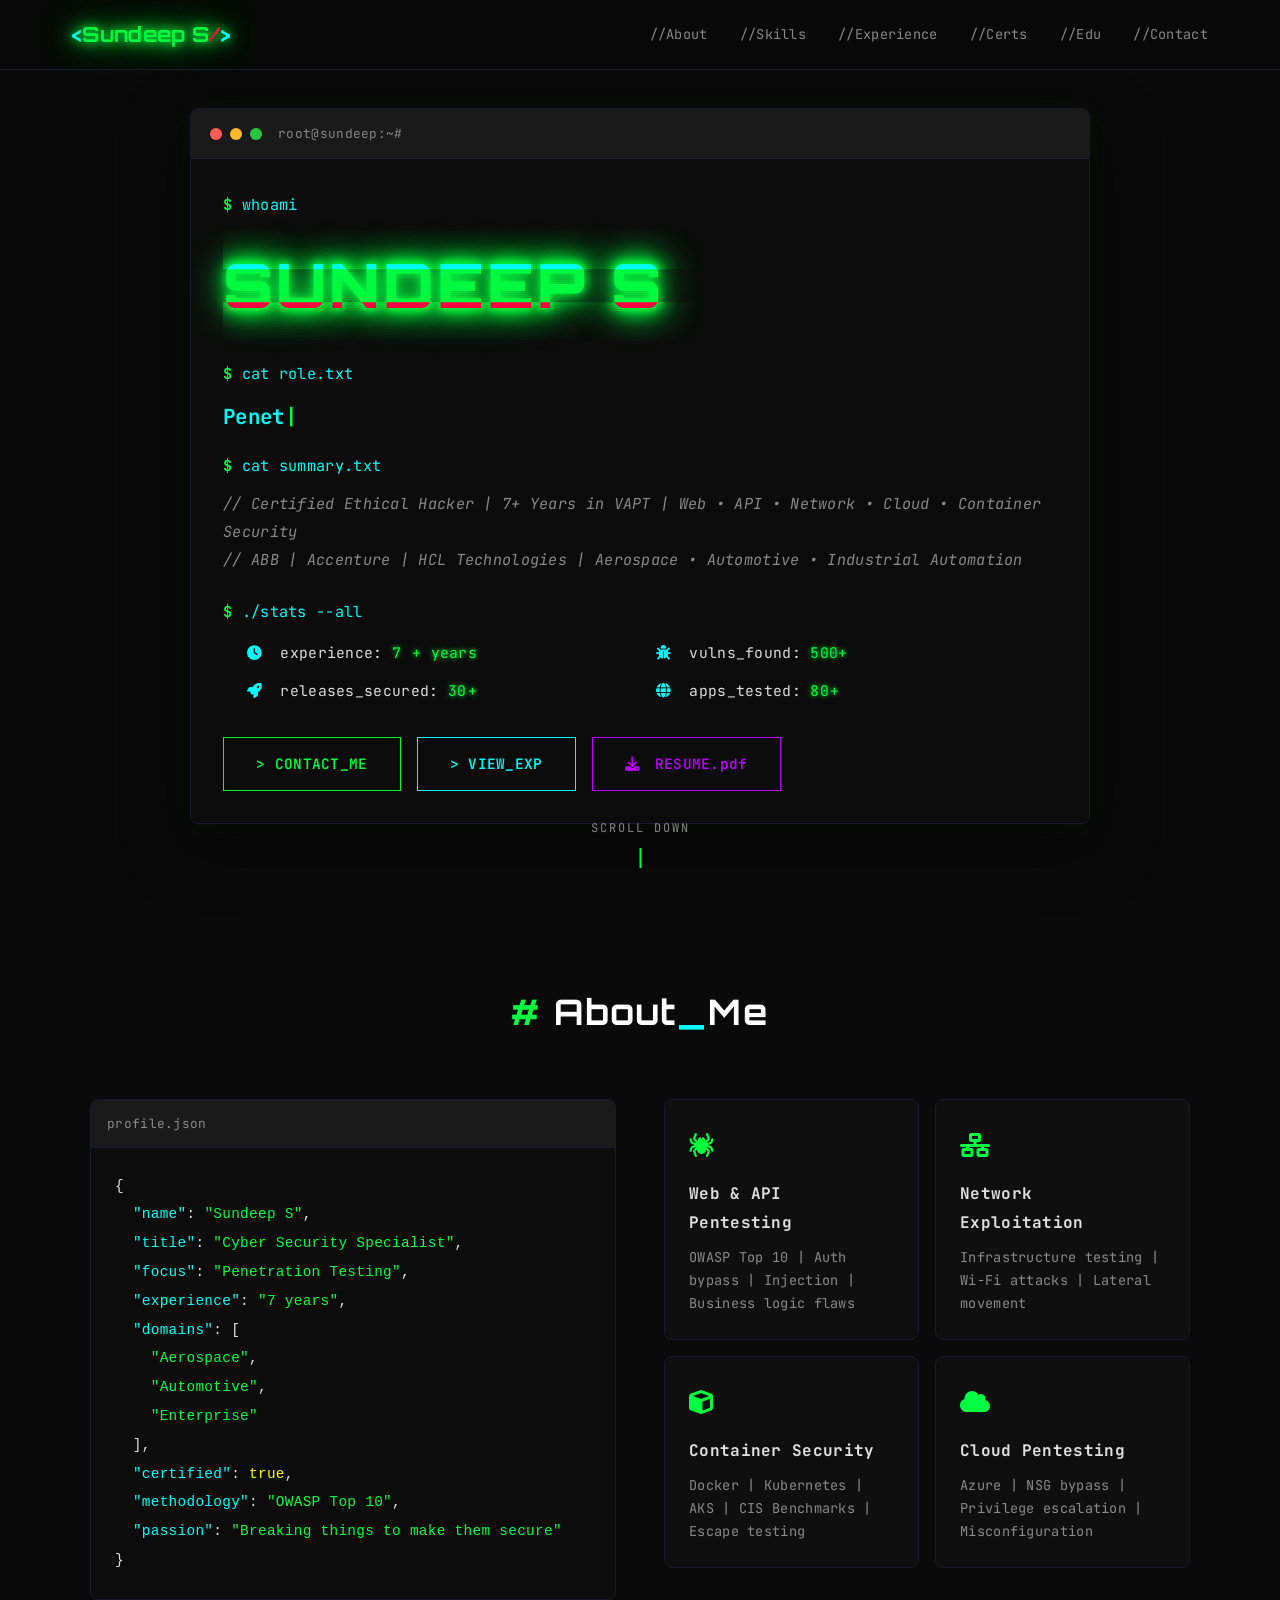
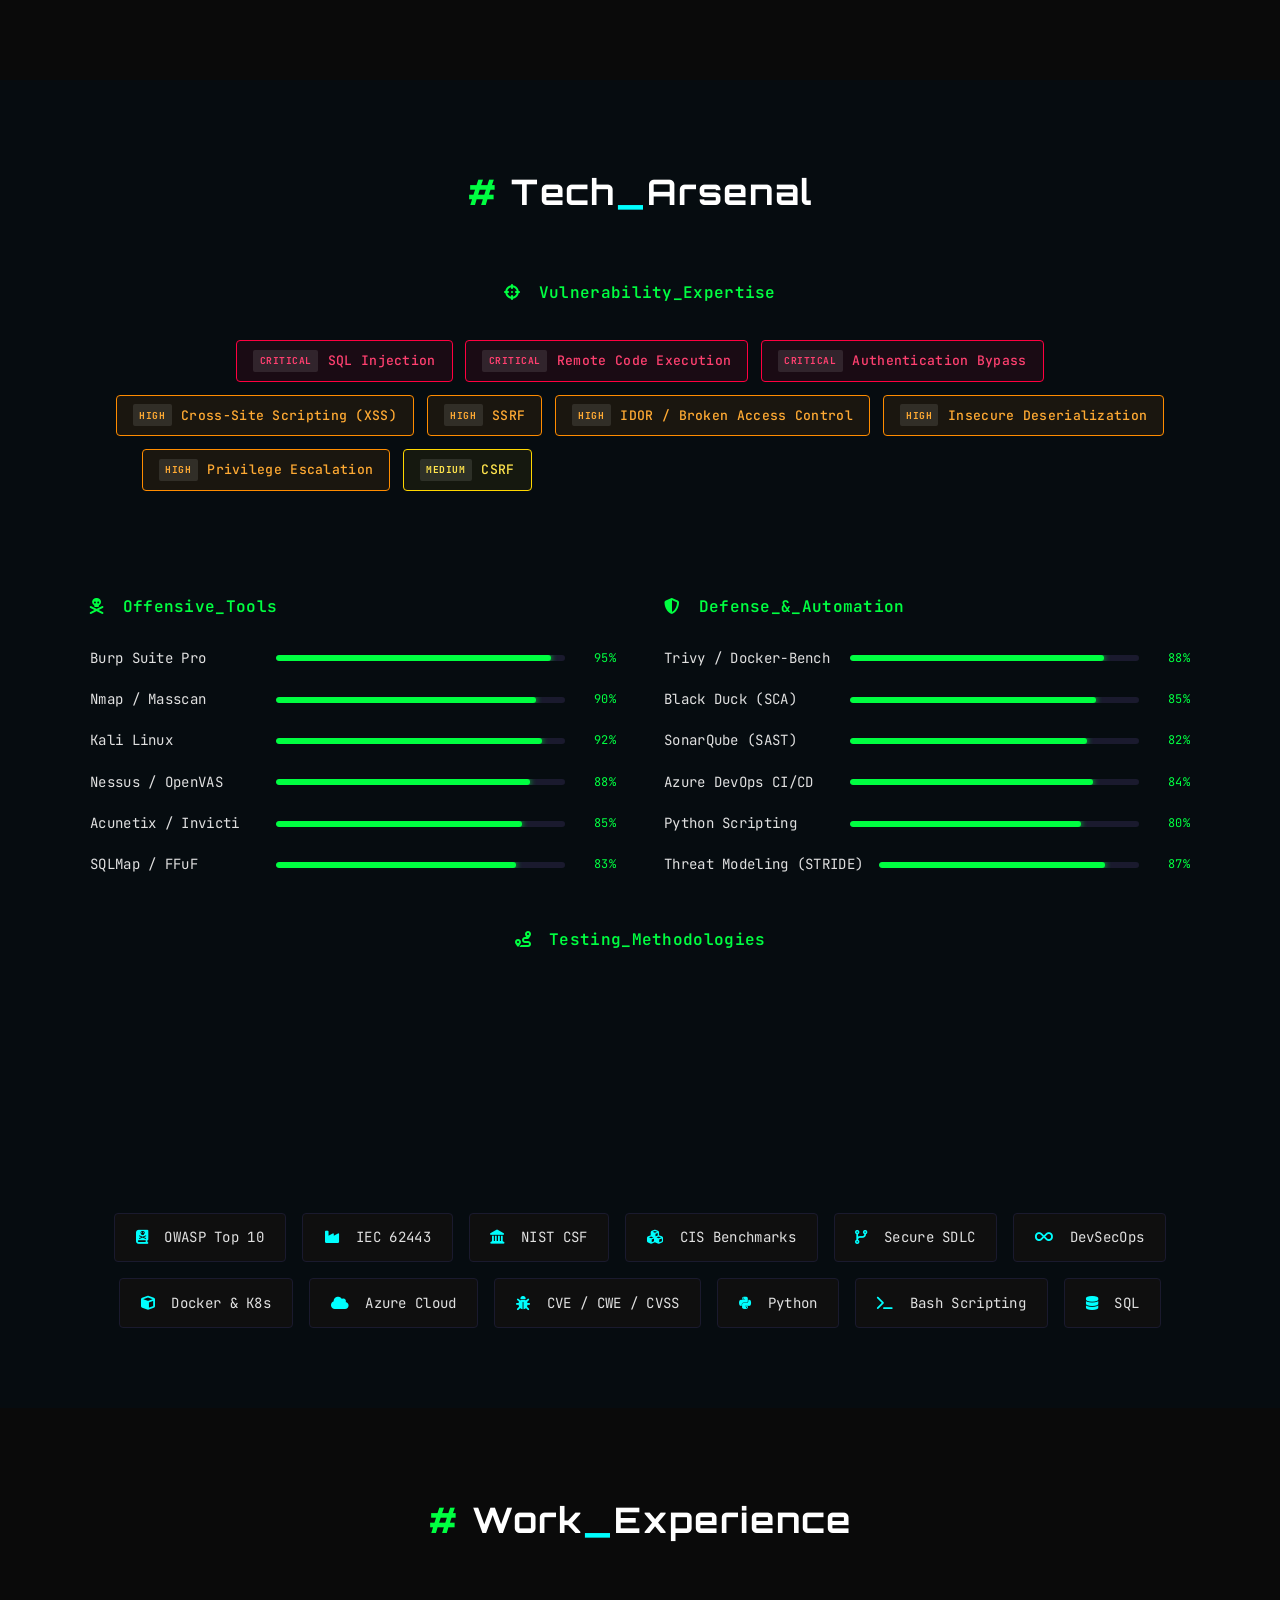
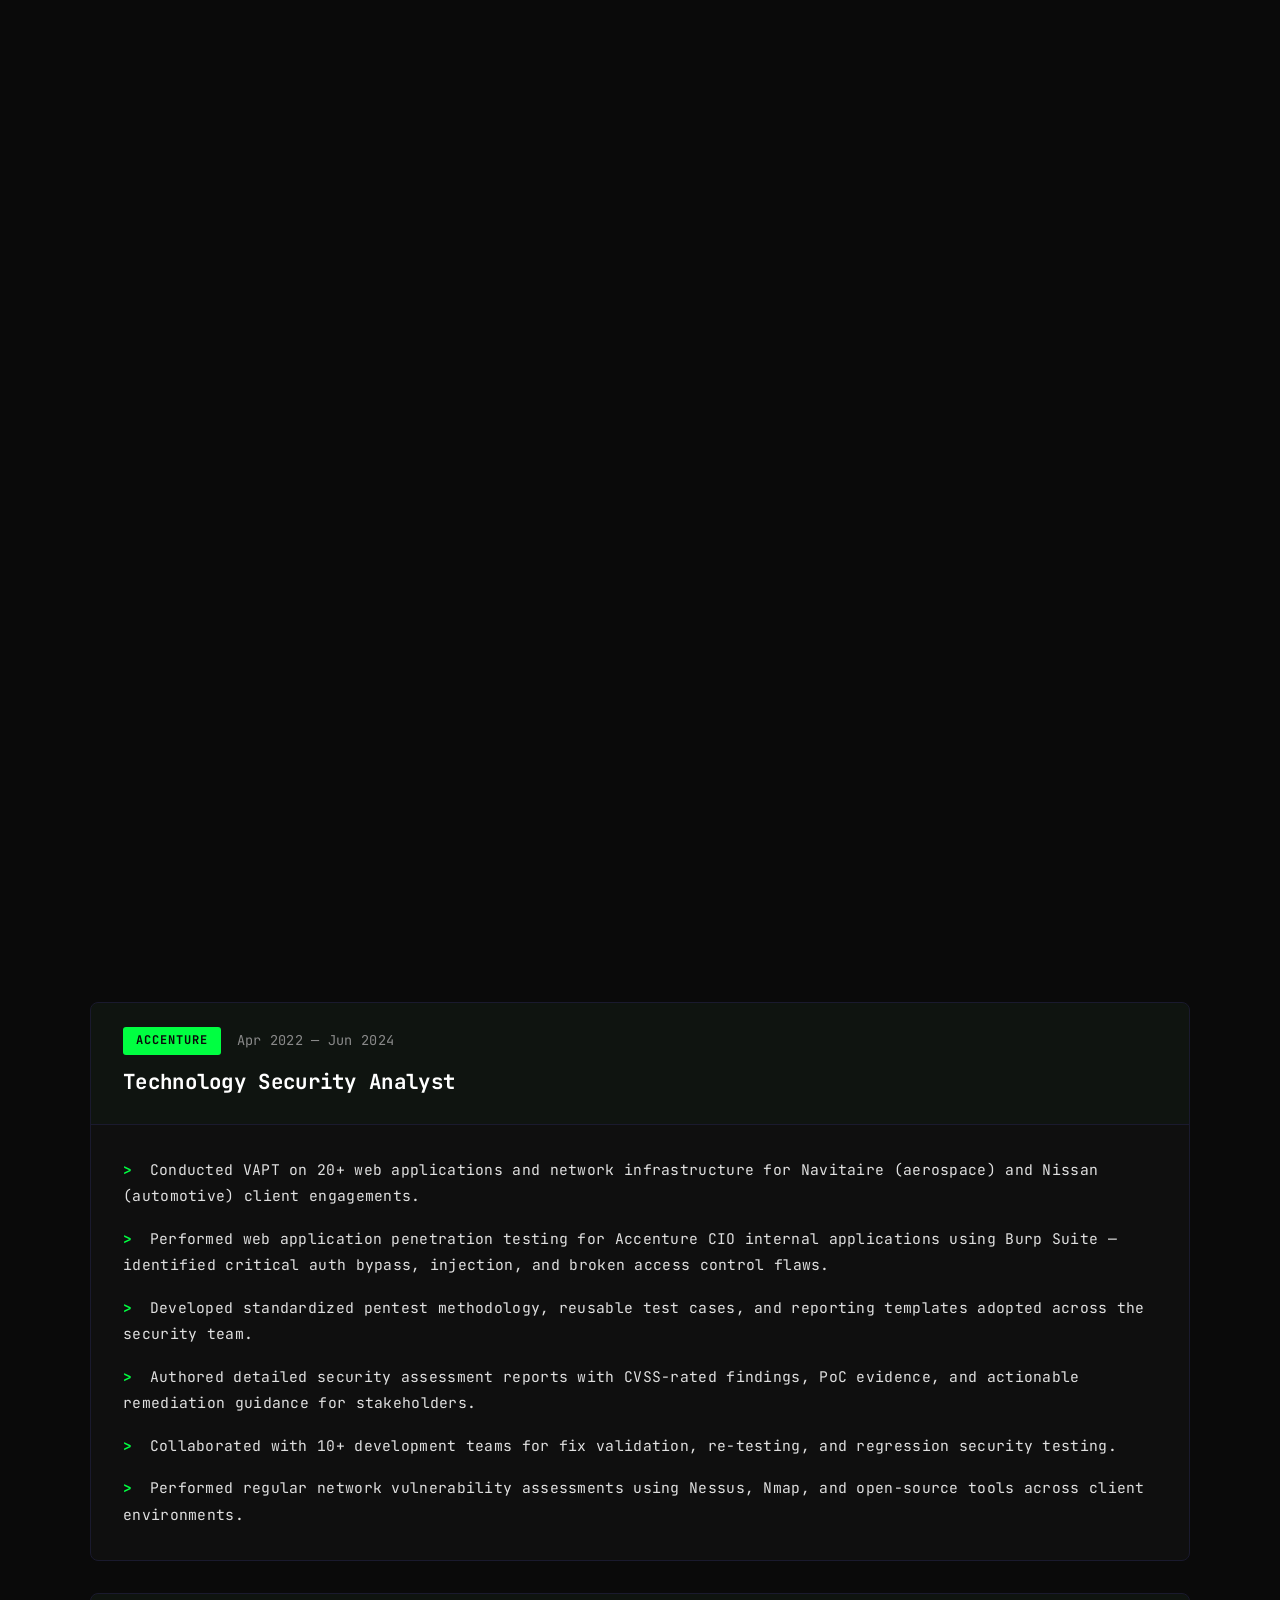
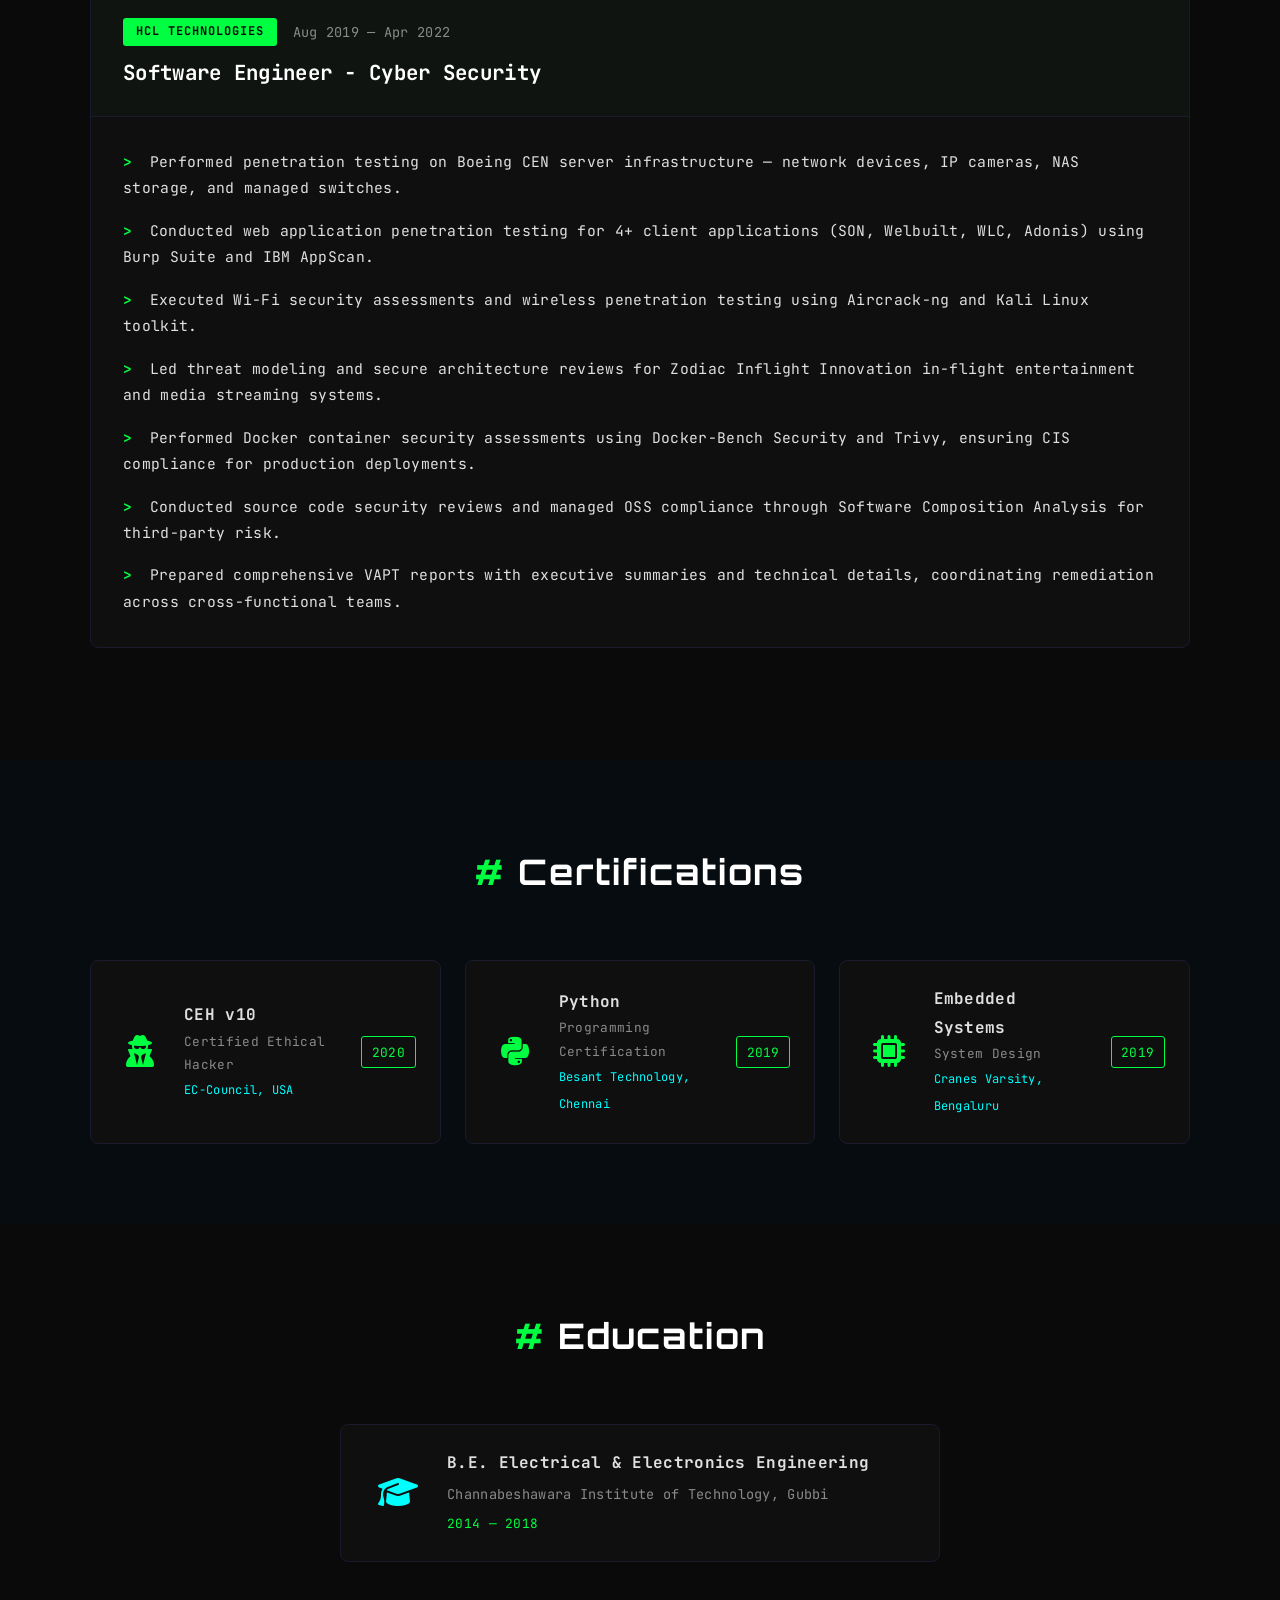
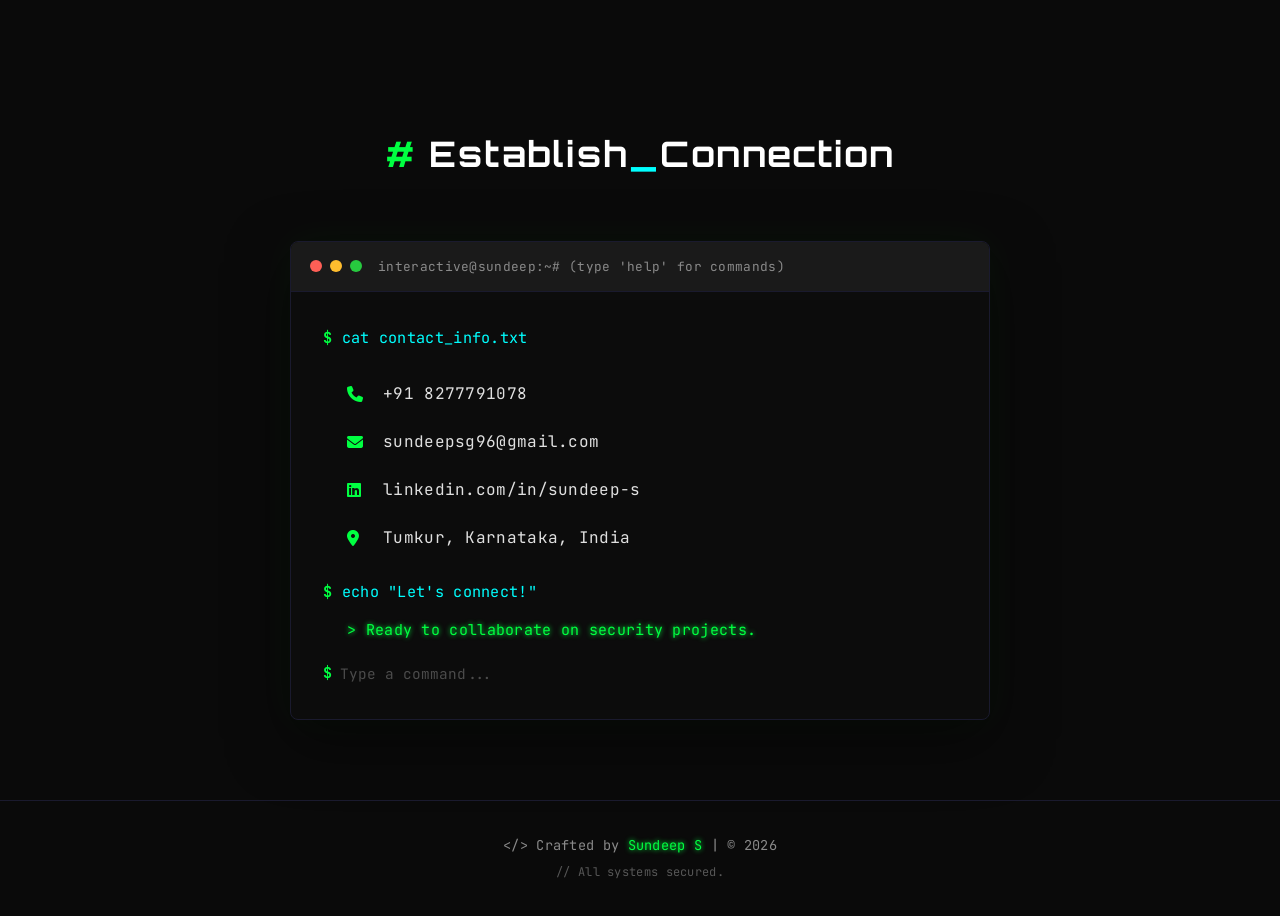
<file: index.html>
<!DOCTYPE html>
<html lang="en">
<head>
    <meta charset="UTF-8">
    <meta name="viewport" content="width=device-width, initial-scale=1.0">
    <title>Sundeep S // Cyber Security Specialist</title>
    <link href="https://fonts.googleapis.com/css2?family=JetBrains+Mono:wght@300;400;500;600;700;800&family=Orbitron:wght@400;500;600;700;800;900&display=swap" rel="stylesheet">
    <link rel="stylesheet" href="https://cdnjs.cloudflare.com/ajax/libs/font-awesome/6.5.0/css/all.min.css">
    <style>
/* ========== HACKER THEME VARIABLES ========== */
:root {
    --bg-dark: #0a0a0a;
    --bg-card: #0f0f0f;
    --bg-alt: #060c10;
    --green: #00ff41;
    --green-dim: #00cc33;
    --green-dark: #003300;
    --cyan: #00ffff;
    --purple: #bf00ff;
    --red: #ff0040;
    --yellow: #ffff00;
    --text: #e0e0e0;
    --text-dim: #8a8a8a;
    --border: #1a1a2e;
    --terminal-bg: #0c0c0c;
    --glow-green: 0 0 10px #00ff41, 0 0 20px #00ff41, 0 0 40px #00ff41;
    --glow-cyan: 0 0 10px #00ffff, 0 0 20px #00ffff;
}

* {
    margin: 0;
    padding: 0;
    box-sizing: border-box;
}

html {
    scroll-behavior: smooth;
}

body {
    font-family: 'JetBrains Mono', monospace;
    background: var(--bg-dark);
    color: var(--text);
    line-height: 1.8;
    overflow-x: hidden;
    cursor: default;
    font-size: 15px;
    letter-spacing: 0.3px;
    -webkit-text-size-adjust: 100%;
    -webkit-tap-highlight-color: transparent;
}

::selection {
    background: var(--green);
    color: var(--bg-dark);
}

a {
    text-decoration: none;
    color: inherit;
}

#matrix {
    position: fixed;
    top: 0;
    left: 0;
    width: 100%;
    height: 100%;
    z-index: 0;
    opacity: 0.06;
    pointer-events: none;
}

.scanline {
    position: fixed;
    top: 0;
    left: 0;
    width: 100%;
    height: 100%;
    pointer-events: none;
    z-index: 9999;
    background: repeating-linear-gradient(
        0deg,
        rgba(0, 0, 0, 0.03) 0px,
        rgba(0, 0, 0, 0.03) 1px,
        transparent 1px,
        transparent 2px
    );
}

.loader {
    position: fixed;
    top: 0;
    left: 0;
    width: 100%;
    height: 100%;
    background: var(--bg-dark);
    z-index: 10000;
    display: flex;
    align-items: center;
    justify-content: center;
    transition: opacity 0.5s, visibility 0.5s;
}

.loader.hidden {
    opacity: 0;
    visibility: hidden;
}

.loader-content {
    text-align: center;
}

.loader-text {
    font-size: 1.2rem;
    color: var(--green);
    margin-bottom: 1.5rem;
    font-weight: 500;
}

.loader-bracket {
    color: var(--cyan);
}

.loader-bar {
    width: 300px;
    height: 4px;
    background: var(--border);
    border-radius: 2px;
    overflow: hidden;
}

.loader-progress {
    height: 100%;
    width: 0%;
    background: var(--green);
    box-shadow: var(--glow-green);
    transition: width 0.1s;
}

.navbar {
    position: fixed;
    top: 0;
    width: 100%;
    z-index: 1000;
    background: rgba(10, 10, 10, 0.95);
    backdrop-filter: blur(10px);
    border-bottom: 1px solid var(--border);
    padding: 1rem 0;
}

.nav-container {
    max-width: 1200px;
    margin: 0 auto;
    padding: 0 2rem;
    display: flex;
    justify-content: space-between;
    align-items: center;
}

.nav-logo {
    font-family: 'Orbitron', sans-serif;
    font-size: 1.3rem;
    font-weight: 700;
    color: var(--green);
    text-shadow: var(--glow-green);
}

.logo-bracket { color: var(--cyan); }
.logo-slash { color: var(--red); }

.nav-links {
    display: flex;
    gap: 2rem;
    list-style: none;
}

.nav-links a {
    font-size: 0.85rem;
    color: var(--text-dim);
    transition: all 0.3s;
    position: relative;
}

.nav-links a:hover {
    color: var(--green);
    text-shadow: 0 0 8px var(--green);
}

.nav-toggle {
    display: none;
    flex-direction: column;
    gap: 5px;
    cursor: pointer;
}

.nav-toggle span {
    width: 25px;
    height: 2px;
    background: var(--green);
    transition: 0.3s;
}

.hero {
    min-height: 100vh;
    display: flex;
    align-items: center;
    justify-content: center;
    padding: 6rem 2rem 4rem;
    position: relative;
    z-index: 1;
}

.hero-content {
    max-width: 900px;
    width: 100%;
}

.terminal-window {
    background: var(--terminal-bg);
    border: 1px solid #1a1a2e;
    border-radius: 8px;
    overflow: hidden;
    box-shadow: 0 20px 60px rgba(0, 0, 0, 0.5), 0 0 30px rgba(0, 255, 65, 0.05);
}

.terminal-header {
    background: #1a1a1a;
    padding: 0.8rem 1.2rem;
    display: flex;
    align-items: center;
    gap: 1rem;
    border-bottom: 1px solid var(--border);
}

.terminal-dots {
    display: flex;
    gap: 8px;
}

.dot {
    width: 12px;
    height: 12px;
    border-radius: 50%;
}

.dot.red { background: #ff5f56; }
.dot.yellow { background: #ffbd2e; }
.dot.green { background: #27c93f; }

.terminal-title {
    color: var(--text-dim);
    font-size: 0.8rem;
}

.terminal-body {
    padding: 2rem;
}

.terminal-line {
    margin-bottom: 0.7rem;
    font-size: 0.95rem;
    line-height: 1.8;
}

.prompt {
    color: var(--green);
    font-weight: 700;
}

.cmd {
    color: var(--cyan);
}

.glitch {
    font-family: 'Orbitron', sans-serif;
    font-size: 3.8rem;
    font-weight: 900;
    color: var(--green);
    text-shadow: var(--glow-green);
    position: relative;
    margin: 0.8rem 0 1.2rem;
    animation: glitch-skew 4s infinite linear alternate-reverse;
    letter-spacing: 3px;
}

.glitch::before,
.glitch::after {
    content: attr(data-text);
    position: absolute;
    top: 0;
    left: 0;
    width: 100%;
    height: 100%;
}

.glitch::before {
    color: var(--cyan);
    animation: glitch-1 2s infinite linear alternate-reverse;
    clip-path: polygon(0 0, 100% 0, 100% 35%, 0 35%);
}

.glitch::after {
    color: var(--red);
    animation: glitch-2 3s infinite linear alternate-reverse;
    clip-path: polygon(0 65%, 100% 65%, 100% 100%, 0 100%);
}

@keyframes glitch-1 {
    0%, 100% { transform: translate(0); }
    20% { transform: translate(-3px, 3px); }
    40% { transform: translate(3px, -3px); }
    60% { transform: translate(-2px, 1px); }
    80% { transform: translate(2px, -2px); }
}

@keyframes glitch-2 {
    0%, 100% { transform: translate(0); }
    20% { transform: translate(3px, -3px); }
    40% { transform: translate(-3px, 3px); }
    60% { transform: translate(2px, -1px); }
    80% { transform: translate(-2px, 2px); }
}

@keyframes glitch-skew {
    0%, 100% { transform: skew(0deg); }
    20% { transform: skew(-0.5deg); }
    40% { transform: skew(0.5deg); }
    60% { transform: skew(-0.3deg); }
    80% { transform: skew(0.3deg); }
}

.typing-text {
    font-size: 1.3rem;
    color: var(--cyan);
    min-height: 2rem;
    margin-bottom: 1rem;
}

.hero-desc { margin-bottom: 1.5rem; }

.code-comment {
    color: var(--text-dim);
    font-style: italic;
    font-size: 0.95rem;
    line-height: 1.8;
}

.neon-green {
    color: var(--green);
    text-shadow: 0 0 5px var(--green);
}

.stats-output {
    display: grid;
    grid-template-columns: 1fr 1fr;
    gap: 0.5rem;
    margin: 0.8rem 0 1.5rem;
    padding-left: 1.5rem;
}

.stat-item {
    font-size: 0.92rem;
    color: var(--text);
    line-height: 2;
}

.stat-item i {
    color: var(--cyan);
    margin-right: 0.5rem;
    width: 16px;
}

.hero-buttons {
    display: flex;
    gap: 1rem;
    margin-top: 2rem;
}

.btn-hack {
    padding: 0.8rem 2rem;
    border: 1px solid var(--green);
    color: var(--green);
    font-family: 'JetBrains Mono', monospace;
    font-size: 0.9rem;
    font-weight: 600;
    position: relative;
    overflow: hidden;
    transition: all 0.3s;
    background: transparent;
}

.btn-hack:hover {
    background: var(--green);
    color: var(--bg-dark);
    box-shadow: var(--glow-green);
    transform: translateY(-2px);
}

.btn-outline {
    border-color: var(--cyan);
    color: var(--cyan);
}

.btn-outline:hover {
    background: var(--cyan);
    color: var(--bg-dark);
    box-shadow: var(--glow-cyan);
}

.scroll-indicator {
    position: absolute;
    bottom: 2rem;
    left: 50%;
    transform: translateX(-50%);
    text-align: center;
    color: var(--text-dim);
    font-size: 0.75rem;
    letter-spacing: 2px;
    animation: bounce 2s infinite;
}

.scroll-arrow {
    width: 2px;
    height: 20px;
    background: var(--green);
    margin: 0.5rem auto 0;
    animation: scroll-pulse 2s infinite;
}

@keyframes bounce {
    0%, 100% { transform: translateX(-50%) translateY(0); }
    50% { transform: translateX(-50%) translateY(-8px); }
}

@keyframes scroll-pulse {
    0%, 100% { opacity: 1; height: 20px; }
    50% { opacity: 0.3; height: 10px; }
}

.section {
    padding: 5rem 2rem;
    position: relative;
    z-index: 1;
}

.section-alt {
    background: var(--bg-alt);
}

.container {
    max-width: 1100px;
    margin: 0 auto;
}

.section-title {
    font-family: 'Orbitron', sans-serif;
    font-size: 2.2rem;
    color: #ffffff;
    margin-bottom: 3.5rem;
    text-align: center;
    letter-spacing: 2px;
}

.hash { color: var(--green); }

.underscore {
    color: var(--cyan);
    animation: blink 1s step-end infinite;
}

@keyframes blink {
    50% { opacity: 0; }
}

.about-grid {
    display: grid;
    grid-template-columns: 1fr 1fr;
    gap: 3rem;
    align-items: start;
}

.code-block {
    background: var(--terminal-bg);
    border: 1px solid var(--border);
    border-radius: 8px;
    overflow: hidden;
}

.code-header {
    background: #1a1a1a;
    padding: 0.6rem 1rem;
    border-bottom: 1px solid var(--border);
}

.code-file {
    color: var(--text-dim);
    font-size: 0.8rem;
}

.code-content {
    padding: 1.5rem;
    font-size: 0.9rem;
    line-height: 2;
    overflow-x: auto;
}

.code-content .key { color: var(--cyan); }
.code-content .value { color: var(--green); }
.code-content .bool { color: var(--yellow); }

.about-cards {
    display: grid;
    grid-template-columns: 1fr 1fr;
    gap: 1rem;
}

.hack-card {
    background: var(--bg-card);
    border: 1px solid var(--border);
    padding: 1.5rem;
    border-radius: 8px;
    transition: all 0.3s;
    position: relative;
    overflow: hidden;
}

.hack-card::before {
    content: '';
    position: absolute;
    top: 0;
    left: -100%;
    width: 100%;
    height: 2px;
    background: linear-gradient(90deg, transparent, var(--green), transparent);
    transition: left 0.5s;
}

.hack-card:hover::before { left: 100%; }

.hack-card:hover {
    border-color: var(--green);
    box-shadow: 0 0 20px rgba(0, 255, 65, 0.1);
    transform: translateY(-3px);
}

.hack-card-icon {
    font-size: 1.5rem;
    color: var(--green);
    margin-bottom: 0.8rem;
}

.hack-card h4 {
    font-size: 1rem;
    color: var(--text);
    margin-bottom: 0.5rem;
}

.hack-card p {
    font-size: 0.85rem;
    color: var(--text-dim);
    line-height: 1.7;
}

.skills-terminal {
    display: grid;
    grid-template-columns: 1fr 1fr;
    gap: 3rem;
    margin-bottom: 3rem;
}

.skill-header {
    font-size: 1rem;
    color: var(--green);
    margin-bottom: 1.5rem;
    font-weight: 600;
}

.skill-header i { margin-right: 0.5rem; }

.skill-bars {
    display: flex;
    flex-direction: column;
    gap: 1rem;
}

.skill-item {
    display: flex;
    align-items: center;
    gap: 1rem;
}

.skill-name {
    font-size: 0.88rem;
    color: var(--text);
    min-width: 170px;
}

.skill-bar {
    flex: 1;
    height: 6px;
    background: var(--border);
    border-radius: 3px;
    overflow: hidden;
}

.skill-fill {
    height: 100%;
    width: 0%;
    background: var(--green);
    border-radius: 3px;
    box-shadow: 0 0 6px var(--green);
    transition: width 1.5s ease;
}

.frameworks-grid {
    display: flex;
    flex-wrap: wrap;
    gap: 1rem;
    justify-content: center;
}

.framework-chip {
    padding: 0.7rem 1.3rem;
    border: 1px solid var(--border);
    border-radius: 4px;
    font-size: 0.88rem;
    color: var(--text);
    background: var(--bg-card);
    transition: all 0.3s;
}

.framework-chip:hover {
    border-color: var(--cyan);
    color: var(--cyan);
    box-shadow: 0 0 12px rgba(0, 255, 255, 0.15);
}

.framework-chip i {
    margin-right: 0.5rem;
    color: var(--cyan);
}

.exp-card {
    background: var(--bg-card);
    border: 1px solid var(--border);
    border-radius: 8px;
    margin-bottom: 2rem;
    overflow: hidden;
    transition: border-color 0.3s;
}

.exp-card:hover { border-color: var(--green); }

.exp-header {
    padding: 1.5rem 2rem;
    border-bottom: 1px solid var(--border);
    background: rgba(0, 255, 65, 0.02);
}

.exp-meta {
    display: flex;
    align-items: center;
    gap: 1rem;
    margin-bottom: 0.5rem;
}

.exp-company-tag {
    background: var(--green);
    color: var(--bg-dark);
    padding: 0.2rem 0.8rem;
    font-size: 0.75rem;
    font-weight: 700;
    border-radius: 3px;
    letter-spacing: 1px;
}

.exp-date {
    color: var(--text-dim);
    font-size: 0.85rem;
}

.exp-role {
    font-size: 1.3rem;
    color: #ffffff;
    font-weight: 700;
}

.exp-status {
    margin-top: 0.5rem;
    font-size: 0.8rem;
    color: var(--green);
    display: flex;
    align-items: center;
    gap: 0.5rem;
}

.status-dot {
    width: 8px;
    height: 8px;
    border-radius: 50%;
    background: var(--green);
    animation: pulse-dot 2s infinite;
}

@keyframes pulse-dot {
    0%, 100% { box-shadow: 0 0 0 0 rgba(0, 255, 65, 0.5); }
    50% { box-shadow: 0 0 0 6px rgba(0, 255, 65, 0); }
}

.exp-body {
    padding: 1.5rem 2rem;
}

.exp-list {
    list-style: none;
}

.exp-list li {
    padding: 0.5rem 0;
    font-size: 0.92rem;
    color: var(--text);
    line-height: 1.8;
}

.exp-list .bullet {
    color: var(--green);
    margin-right: 0.5rem;
    font-weight: 700;
}

.cert-grid {
    display: grid;
    grid-template-columns: repeat(auto-fit, minmax(300px, 1fr));
    gap: 1.5rem;
}

.cert-badge {
    display: flex;
    align-items: center;
    gap: 1.2rem;
    background: var(--bg-card);
    border: 1px solid var(--border);
    padding: 1.5rem;
    border-radius: 8px;
    transition: all 0.3s;
}

.cert-badge:hover {
    border-color: var(--green);
    box-shadow: 0 0 20px rgba(0, 255, 65, 0.08);
}

.badge-icon {
    font-size: 2rem;
    color: var(--green);
    min-width: 50px;
    text-align: center;
}

.badge-info h4 { font-size: 1rem; color: var(--text); }
.badge-info p { font-size: 0.8rem; color: var(--text-dim); }
.badge-issuer { font-size: 0.75rem; color: var(--cyan); }

.badge-year {
    margin-left: auto;
    font-size: 0.8rem;
    color: var(--green);
    border: 1px solid var(--green);
    padding: 0.2rem 0.6rem;
    border-radius: 3px;
}

.contact-terminal {
    max-width: 700px;
    margin: 0 auto;
}

.contact-window {
    box-shadow: 0 20px 60px rgba(0, 0, 0, 0.5), 0 0 40px rgba(0, 255, 65, 0.05);
}

.contact-info-grid {
    display: grid;
    gap: 1rem;
    padding: 1rem 0 1.5rem 1.5rem;
}

.contact-item {
    display: flex;
    align-items: center;
    gap: 1rem;
    font-size: 1rem;
    line-height: 2;
}

.contact-item i {
    color: var(--green);
    width: 20px;
}

.terminal-output {
    padding-left: 1.5rem;
    margin-bottom: 1rem;
}

.cursor-blink {
    color: var(--green);
    animation: blink 1s step-end infinite;
}

.footer {
    border-top: 1px solid var(--border);
    padding: 2rem;
    text-align: center;
    position: relative;
    z-index: 1;
}

.footer-text { font-size: 0.85rem; color: var(--text-dim); }
.footer-sub { font-size: 0.75rem; color: var(--text-dim); margin-top: 0.3rem; opacity: 0.6; }

/* ========== VULNERABILITY MATRIX ========== */
.vuln-matrix { margin-bottom: 3rem; }

.vuln-grid {
    display: flex;
    flex-wrap: wrap;
    gap: 0.8rem;
    justify-content: center;
}

.vuln-chip {
    padding: 0.5rem 1rem;
    border-radius: 4px;
    font-size: 0.82rem;
    font-weight: 500;
    border: 1px solid;
    display: flex;
    align-items: center;
    gap: 0.6rem;
    transition: all 0.3s;
}

.vuln-chip:hover { transform: translateY(-2px); }

.vuln-chip.critical {
    border-color: #ff0040;
    color: #ff4070;
    background: rgba(255, 0, 64, 0.08);
}
.vuln-chip.critical:hover { box-shadow: 0 0 15px rgba(255, 0, 64, 0.2); }

.vuln-chip.high {
    border-color: #ff8c00;
    color: #ffaa33;
    background: rgba(255, 140, 0, 0.08);
}
.vuln-chip.high:hover { box-shadow: 0 0 15px rgba(255, 140, 0, 0.2); }

.vuln-chip.medium {
    border-color: #ffd700;
    color: #ffe44d;
    background: rgba(255, 215, 0, 0.06);
}
.vuln-chip.medium:hover { box-shadow: 0 0 15px rgba(255, 215, 0, 0.15); }

.vuln-severity {
    font-size: 0.6rem;
    font-weight: 700;
    padding: 0.15rem 0.4rem;
    border-radius: 2px;
    letter-spacing: 0.5px;
    background: rgba(255,255,255,0.1);
}

/* ========== METHODOLOGY CARDS ========== */
.method-grid {
    display: grid;
    grid-template-columns: repeat(auto-fit, minmax(160px, 1fr));
    gap: 1rem;
    margin-bottom: 3rem;
}

.method-card {
    background: var(--bg-card);
    border: 1px solid var(--border);
    border-radius: 8px;
    padding: 1.2rem;
    text-align: center;
    transition: all 0.3s;
}

.method-card:hover {
    border-color: var(--cyan);
    transform: translateY(-3px);
    box-shadow: 0 0 20px rgba(0, 255, 255, 0.1);
}

.method-icon {
    font-size: 1.5rem;
    color: var(--cyan);
    display: block;
    margin-bottom: 0.7rem;
}

.method-card h4 {
    font-size: 0.85rem;
    color: var(--text);
    margin-bottom: 0.3rem;
}

.method-card p {
    font-size: 0.72rem;
    color: var(--text-dim);
}

/* ========== SKILL PERCENTAGE ========== */
.skill-pct {
    font-size: 0.75rem;
    color: var(--green);
    min-width: 35px;
    text-align: right;
    opacity: 0;
    transition: opacity 1.5s ease 0.5s;
}

.skill-pct.visible { opacity: 1; }

/* ========== DOWNLOAD BUTTON ========== */
.btn-download {
    border-color: var(--purple);
    color: var(--purple);
}
.btn-download:hover {
    background: var(--purple);
    color: #fff;
    box-shadow: 0 0 15px rgba(191, 0, 255, 0.4);
}
.btn-download i { margin-right: 0.4rem; }

/* ========== INTERACTIVE TERMINAL ========== */
.terminal-input-line {
    display: flex;
    align-items: center;
    gap: 0.5rem;
    margin-top: 1rem;
}

.terminal-input {
    background: transparent;
    border: none;
    outline: none;
    color: var(--green);
    font-family: 'JetBrains Mono', monospace;
    font-size: 0.9rem;
    flex: 1;
    caret-color: var(--green);
}

.terminal-input::placeholder {
    color: var(--text-dim);
    opacity: 0.5;
}

.terminal-response {
    color: var(--text);
    font-size: 0.88rem;
    margin: 0.3rem 0;
    padding-left: 1.5rem;
}

/* ========== BACK TO TOP ========== */
.back-to-top {
    position: fixed;
    bottom: 2rem;
    right: 2rem;
    width: 45px;
    height: 45px;
    background: var(--bg-card);
    border: 1px solid var(--green);
    border-radius: 50%;
    color: var(--green);
    font-size: 1rem;
    cursor: pointer;
    z-index: 999;
    opacity: 0;
    visibility: hidden;
    transition: all 0.3s;
    display: flex;
    align-items: center;
    justify-content: center;
}

.back-to-top.visible {
    opacity: 1;
    visibility: visible;
}

.back-to-top:hover {
    background: var(--green);
    color: var(--bg-dark);
    box-shadow: var(--glow-green);
    transform: translateY(-3px);
}

/* ========== EDUCATION ========== */
.edu-grid {
    max-width: 600px;
    margin: 0 auto;
}

.edu-card {
    display: flex;
    align-items: center;
    gap: 1.5rem;
    background: var(--bg-card);
    border: 1px solid var(--border);
    padding: 1.5rem 2rem;
    border-radius: 8px;
    transition: all 0.3s;
}

.edu-card:hover {
    border-color: var(--cyan);
    box-shadow: 0 0 20px rgba(0, 255, 255, 0.08);
}

.edu-icon {
    font-size: 2rem;
    color: var(--cyan);
    min-width: 50px;
    text-align: center;
}

.edu-info h4 {
    font-size: 1rem;
    color: var(--text);
    margin-bottom: 0.3rem;
}

.edu-info p {
    font-size: 0.85rem;
    color: var(--text-dim);
}

.edu-year {
    font-size: 0.8rem;
    color: var(--green);
    margin-top: 0.3rem;
    display: inline-block;
}

/* ========== COUNTER ANIMATION ========== */
.counter {
    display: inline-block;
    min-width: 20px;
}

.hack-card, .exp-card, .cert-badge, .method-card, .vuln-chip {
    opacity: 0;
    transform: translateY(20px);
    transition: opacity 0.6s ease, transform 0.6s ease, border-color 0.3s, box-shadow 0.3s;
}

.hack-card.visible, .exp-card.visible, .cert-badge.visible, .method-card.visible, .vuln-chip.visible {
    opacity: 1;
    transform: translateY(0);
}

@media (max-width: 768px) {
    .nav-links {
        display: none;
        position: absolute;
        top: 100%;
        left: 0;
        width: 100%;
        background: rgba(10, 10, 10, 0.98);
        flex-direction: column;
        padding: 1.5rem 2rem;
        gap: 1.2rem;
        border-bottom: 1px solid var(--border);
    }
    .nav-links.active { display: flex; }
    .nav-links a { font-size: 1rem; padding: 0.5rem 0; display: block; }
    .nav-toggle { display: flex; }
    .glitch { font-size: 2.2rem; letter-spacing: 1px; word-break: break-word; }
    .typing-text { font-size: 1rem; }
    .about-grid { grid-template-columns: 1fr; gap: 2rem; }
    .about-cards { grid-template-columns: 1fr 1fr; }
    .skills-terminal { grid-template-columns: 1fr; gap: 2rem; }
    .stats-output { grid-template-columns: 1fr 1fr; gap: 0.5rem; }
    .hero-buttons { flex-direction: column; gap: 0.8rem; }
    .btn-hack { text-align: center; padding: 0.9rem 2rem; font-size: 0.95rem; width: 100%; min-height: 48px; display: flex; align-items: center; justify-content: center; }
    .skill-item { flex-direction: row; align-items: center; gap: 0.8rem; }
    .skill-name { min-width: 130px; font-size: 0.82rem; }
    .skill-bar { flex: 1; min-width: 0; }
    .skill-pct { display: none; }
    .exp-header, .exp-body { padding: 1.2rem; }
    .exp-role { font-size: 1.1rem; }
    .exp-list li { font-size: 0.88rem; line-height: 1.7; }
    .section-title { font-size: 1.6rem; margin-bottom: 2.5rem; }
    .cert-grid { grid-template-columns: 1fr; }
    .cert-badge { flex-wrap: wrap; }
    .badge-year { margin-left: 0; margin-top: 0.5rem; }
    .frameworks-grid { gap: 0.6rem; }
    .framework-chip { padding: 0.5rem 0.9rem; font-size: 0.8rem; }
    .vuln-grid { gap: 0.5rem; }
    .vuln-chip { font-size: 0.75rem; padding: 0.4rem 0.7rem; }
    .method-grid { grid-template-columns: repeat(3, 1fr); gap: 0.8rem; }
    .method-card { padding: 1rem; }
    .hero { padding: 5rem 1rem 3rem; min-height: auto; }
    .terminal-body { padding: 1.5rem; }
    .terminal-line { font-size: 0.85rem; }
    .terminal-title { font-size: 0.7rem; overflow: hidden; text-overflow: ellipsis; white-space: nowrap; max-width: 200px; }
    .code-content { font-size: 0.78rem; padding: 1rem; line-height: 1.8; }
    .scroll-indicator { display: none; }
    .contact-item { font-size: 0.9rem; }
    .contact-item span { word-break: break-all; }
    .hero-content { max-width: 100%; }
    .edu-card { flex-direction: column; text-align: center; gap: 1rem; padding: 1.2rem; }
    .section { padding: 4rem 1.5rem; }
    .code-comment { font-size: 0.85rem; }
    .terminal-input { font-size: 0.85rem; }
    .contact-info-grid { padding-left: 0.5rem; }
}

@media (max-width: 480px) {
    .glitch { font-size: 1.6rem; letter-spacing: 0; }
    .terminal-body { padding: 1rem; }
    .section { padding: 3rem 0.8rem; }
    .about-cards { grid-template-columns: 1fr; }
    .hack-card { padding: 1.2rem; }
    .hack-card h4 { font-size: 0.95rem; }
    .hack-card p { font-size: 0.82rem; }
    .nav-logo { font-size: 1rem; }
    .nav-container { padding: 0 1rem; }
    .exp-company-tag { font-size: 0.7rem; }
    .exp-date { font-size: 0.78rem; }
    .exp-meta { flex-wrap: wrap; gap: 0.5rem; }
    .exp-list li { font-size: 0.82rem; padding: 0.4rem 0; line-height: 1.7; }
    .exp-header, .exp-body { padding: 1rem; }
    .stat-item { font-size: 0.82rem; }
    .stats-output { grid-template-columns: 1fr; padding-left: 0.8rem; gap: 0.3rem; }
    .loader-bar { width: 220px; }
    .loader-text { font-size: 1rem; }
    .contact-info-grid { padding-left: 0.5rem; }
    .contact-item span { font-size: 0.82rem; }
    .footer-text { font-size: 0.78rem; }
    .vuln-grid { gap: 0.4rem; }
    .vuln-chip { font-size: 0.7rem; padding: 0.35rem 0.5rem; gap: 0.4rem; }
    .vuln-severity { font-size: 0.5rem; padding: 0.1rem 0.3rem; }
    .method-grid { grid-template-columns: repeat(2, 1fr); gap: 0.6rem; }
    .method-card h4 { font-size: 0.78rem; }
    .method-card p { font-size: 0.65rem; }
    .method-icon { font-size: 1.2rem; }
    .back-to-top { width: 40px; height: 40px; bottom: 1rem; right: 1rem; }
    .skill-item { flex-direction: column; align-items: flex-start; gap: 0.3rem; }
    .skill-name { min-width: auto; font-size: 0.82rem; }
    .skill-bar { width: 100%; }
    .framework-chip { padding: 0.4rem 0.7rem; font-size: 0.75rem; }
    .section-title { font-size: 1.4rem; margin-bottom: 2rem; }
    .hero-buttons { gap: 0.6rem; }
    .btn-hack { padding: 0.8rem 1.5rem; font-size: 0.88rem; }
    .code-block { font-size: 0.72rem; }
    .code-comment { font-size: 0.78rem; line-height: 1.6; }
    .typing-text { font-size: 0.9rem; min-height: 1.5rem; }
    .terminal-header { padding: 0.6rem 0.8rem; }
    .terminal-title { font-size: 0.65rem; max-width: 150px; }
    .cert-badge { padding: 1rem; gap: 0.8rem; }
    .badge-icon { font-size: 1.5rem; min-width: 40px; }
    .badge-info h4 { font-size: 0.9rem; }
    .edu-card { padding: 1rem; }
    .edu-info h4 { font-size: 0.9rem; }
    .edu-info p { font-size: 0.78rem; }
}

@media (max-width: 360px) {
    .glitch { font-size: 1.3rem; }
    .terminal-body { padding: 0.8rem; }
    .terminal-line { font-size: 0.78rem; }
    .section { padding: 2.5rem 0.5rem; }
    .section-title { font-size: 1.2rem; }
    .exp-header, .exp-body { padding: 0.8rem; }
    .exp-role { font-size: 0.95rem; }
    .exp-list li { font-size: 0.78rem; }
    .code-block { display: none; }
    .method-grid { grid-template-columns: 1fr 1fr; }
    .vuln-chip { flex-direction: column; gap: 0.2rem; text-align: center; }
    .hero-buttons { gap: 0.5rem; }
    .btn-hack { padding: 0.7rem 1rem; font-size: 0.82rem; }
    .stat-item { font-size: 0.78rem; }
    .framework-chip { padding: 0.35rem 0.6rem; font-size: 0.7rem; }
    .hack-card p { font-size: 0.75rem; }
    .contact-item { font-size: 0.82rem; gap: 0.6rem; }
}
    </style>
</head>
<body>
    <canvas id="matrix"></canvas>
    <div class="scanline"></div>

    <!-- Loading Screen -->
    <div class="loader" id="loader">
        <div class="loader-content">
            <div class="loader-text">
                <span class="loader-bracket">[</span>
                <span id="loaderText">INITIALIZING SYSTEM...</span>
                <span class="loader-bracket">]</span>
            </div>
            <div class="loader-bar">
                <div class="loader-progress" id="loaderProgress"></div>
            </div>
        </div>
    </div>

    <!-- Navigation -->
    <nav class="navbar" id="navbar">
        <div class="nav-container">
            <a href="#" class="nav-logo">
                <span class="logo-bracket">&lt;</span>Sundeep S<span class="logo-slash">/</span><span class="logo-bracket">&gt;</span>
            </a>
            <ul class="nav-links">
                <li><a href="#about">//About</a></li>
                <li><a href="#skills">//Skills</a></li>
                <li><a href="#experience">//Experience</a></li>
                <li><a href="#certs">//Certs</a></li>
                <li><a href="#education">//Edu</a></li>
                <li><a href="#contact">//Contact</a></li>
            </ul>
            <div class="nav-toggle" id="navToggle">
                <span></span><span></span><span></span>
            </div>
        </div>
    </nav>

    <!-- Hero -->
    <section class="hero" id="hero">
        <div class="hero-content">
            <div class="terminal-window">
                <div class="terminal-header">
                    <div class="terminal-dots">
                        <span class="dot red"></span>
                        <span class="dot yellow"></span>
                        <span class="dot green"></span>
                    </div>
                    <span class="terminal-title">root@sundeep:~#</span>
                </div>
                <div class="terminal-body">
                    <p class="terminal-line"><span class="prompt">$</span> <span class="cmd">whoami</span></p>
                    <h1 class="glitch" data-text="SUNDEEP S">SUNDEEP S</h1>
                    <p class="terminal-line"><span class="prompt">$</span> <span class="cmd">cat role.txt</span></p>
                    <h2 class="typing-text" id="typingText"></h2>
                    <p class="terminal-line"><span class="prompt">$</span> <span class="cmd">cat summary.txt</span></p>
                    <p class="hero-desc">
                        <span class="code-comment">// Certified Ethical Hacker | 7+ Years in VAPT | Web • API • Network • Cloud • Container Security</span><br>
                        <span class="code-comment">// ABB | Accenture | HCL Technologies | Aerospace • Automotive • Industrial Automation</span>
                    </p>
                    <div class="hero-stats-terminal">
                        <p class="terminal-line"><span class="prompt">$</span> <span class="cmd">./stats --all</span></p>
                        <div class="stats-output">
                            <span class="stat-item"><i class="fas fa-clock"></i> experience: <span class="neon-green counter" data-target="7">0</span><span class="neon-green">+ years</span></span>
                            <span class="stat-item"><i class="fas fa-bug"></i> vulns_found: <span class="neon-green counter" data-target="500">0</span><span class="neon-green">+</span></span>
                            <span class="stat-item"><i class="fas fa-rocket"></i> releases_secured: <span class="neon-green counter" data-target="30">0</span><span class="neon-green">+</span></span>
                            <span class="stat-item"><i class="fas fa-globe"></i> apps_tested: <span class="neon-green counter" data-target="80">0</span><span class="neon-green">+</span></span>
                        </div>
                    </div>
                    <div class="hero-buttons">
                        <a href="#contact" class="btn-hack"><span class="btn-text">&gt; CONTACT_ME</span></a>
                        <a href="#experience" class="btn-hack btn-outline"><span class="btn-text">&gt; VIEW_EXP</span></a>
                        <a href="Sundeep_Resume.pdf" download class="btn-hack btn-download"><span class="btn-text"><i class="fas fa-download"></i> RESUME.pdf</span></a>
                    </div>
                </div>
            </div>
        </div>
        <div class="scroll-indicator">
            <span>SCROLL DOWN</span>
            <div class="scroll-arrow"></div>
        </div>
    </section>

    <!-- About -->
    <section class="section" id="about">
        <div class="container">
            <h2 class="section-title"><span class="hash">#</span> About<span class="underscore">_</span>Me</h2>
            <div class="about-grid">
                <div class="about-text-block">
                    <div class="code-block">
                        <div class="code-header"><span class="code-file">profile.json</span></div>
                        <pre class="code-content"><code>{
  <span class="key">"name"</span>: <span class="value">"Sundeep S"</span>,
  <span class="key">"title"</span>: <span class="value">"Cyber Security Specialist"</span>,
  <span class="key">"focus"</span>: <span class="value">"Penetration Testing"</span>,
  <span class="key">"experience"</span>: <span class="value">"7 years"</span>,
  <span class="key">"domains"</span>: [
    <span class="value">"Aerospace"</span>,
    <span class="value">"Automotive"</span>,
    <span class="value">"Enterprise"</span>
  ],
  <span class="key">"certified"</span>: <span class="bool">true</span>,
  <span class="key">"methodology"</span>: <span class="value">"OWASP Top 10"</span>,
  <span class="key">"passion"</span>: <span class="value">"Breaking things to make them secure"</span>
}</code></pre>
                    </div>
                </div>
                <div class="about-cards">
                    <div class="hack-card">
                        <div class="hack-card-icon"><i class="fas fa-spider"></i></div>
                        <h4>Web & API Pentesting</h4>
                        <p>OWASP Top 10 | Auth bypass | Injection | Business logic flaws</p>
                    </div>
                    <div class="hack-card">
                        <div class="hack-card-icon"><i class="fas fa-network-wired"></i></div>
                        <h4>Network Exploitation</h4>
                        <p>Infrastructure testing | Wi-Fi attacks | Lateral movement</p>
                    </div>
                    <div class="hack-card">
                        <div class="hack-card-icon"><i class="fas fa-cube"></i></div>
                        <h4>Container Security</h4>
                        <p>Docker | Kubernetes | AKS | CIS Benchmarks | Escape testing</p>
                    </div>
                    <div class="hack-card">
                        <div class="hack-card-icon"><i class="fas fa-cloud"></i></div>
                        <h4>Cloud Pentesting</h4>
                        <p>Azure | NSG bypass | Privilege escalation | Misconfiguration</p>
                    </div>
                </div>
            </div>
        </div>
    </section>

    <!-- Skills -->
    <section class="section section-alt" id="skills">
        <div class="container">
            <h2 class="section-title"><span class="hash">#</span> Tech<span class="underscore">_</span>Arsenal</h2>

            <!-- Vulnerability Expertise Matrix -->
            <div class="vuln-matrix">
                <h3 class="skill-header" style="text-align:center;margin-bottom:2rem;"><i class="fas fa-crosshairs"></i> Vulnerability_Expertise</h3>
                <div class="vuln-grid">
                    <div class="vuln-chip critical"><span class="vuln-severity">CRITICAL</span>SQL Injection</div>
                    <div class="vuln-chip critical"><span class="vuln-severity">CRITICAL</span>Remote Code Execution</div>
                    <div class="vuln-chip critical"><span class="vuln-severity">CRITICAL</span>Authentication Bypass</div>
                    <div class="vuln-chip high"><span class="vuln-severity">HIGH</span>Cross-Site Scripting (XSS)</div>
                    <div class="vuln-chip high"><span class="vuln-severity">HIGH</span>SSRF</div>
                    <div class="vuln-chip high"><span class="vuln-severity">HIGH</span>IDOR / Broken Access Control</div>
                    <div class="vuln-chip high"><span class="vuln-severity">HIGH</span>Insecure Deserialization</div>
                    <div class="vuln-chip high"><span class="vuln-severity">HIGH</span>Privilege Escalation</div>
                    <div class="vuln-chip medium"><span class="vuln-severity">MEDIUM</span>CSRF</div>
                    <div class="vuln-chip medium"><span class="vuln-severity">MEDIUM</span>Security Misconfiguration</div>
                    <div class="vuln-chip medium"><span class="vuln-severity">MEDIUM</span>Information Disclosure</div>
                    <div class="vuln-chip medium"><span class="vuln-severity">MEDIUM</span>Cryptographic Failures</div>
                </div>
            </div>

            <div class="skills-terminal">
                <div class="skill-group">
                    <h3 class="skill-header"><i class="fas fa-skull-crossbones"></i> Offensive_Tools</h3>
                    <div class="skill-bars">
                        <div class="skill-item"><span class="skill-name">Burp Suite Pro</span><div class="skill-bar"><div class="skill-fill" data-width="95"></div></div><span class="skill-pct">95%</span></div>
                        <div class="skill-item"><span class="skill-name">Nmap / Masscan</span><div class="skill-bar"><div class="skill-fill" data-width="90"></div></div><span class="skill-pct">90%</span></div>
                        <div class="skill-item"><span class="skill-name">Kali Linux</span><div class="skill-bar"><div class="skill-fill" data-width="92"></div></div><span class="skill-pct">92%</span></div>
                        <div class="skill-item"><span class="skill-name">Nessus / OpenVAS</span><div class="skill-bar"><div class="skill-fill" data-width="88"></div></div><span class="skill-pct">88%</span></div>
                        <div class="skill-item"><span class="skill-name">Acunetix / Invicti</span><div class="skill-bar"><div class="skill-fill" data-width="85"></div></div><span class="skill-pct">85%</span></div>
                        <div class="skill-item"><span class="skill-name">SQLMap / FFuF</span><div class="skill-bar"><div class="skill-fill" data-width="83"></div></div><span class="skill-pct">83%</span></div>
                    </div>
                </div>
                <div class="skill-group">
                    <h3 class="skill-header"><i class="fas fa-shield-halved"></i> Defense_&_Automation</h3>
                    <div class="skill-bars">
                        <div class="skill-item"><span class="skill-name">Trivy / Docker-Bench</span><div class="skill-bar"><div class="skill-fill" data-width="88"></div></div><span class="skill-pct">88%</span></div>
                        <div class="skill-item"><span class="skill-name">Black Duck (SCA)</span><div class="skill-bar"><div class="skill-fill" data-width="85"></div></div><span class="skill-pct">85%</span></div>
                        <div class="skill-item"><span class="skill-name">SonarQube (SAST)</span><div class="skill-bar"><div class="skill-fill" data-width="82"></div></div><span class="skill-pct">82%</span></div>
                        <div class="skill-item"><span class="skill-name">Azure DevOps CI/CD</span><div class="skill-bar"><div class="skill-fill" data-width="84"></div></div><span class="skill-pct">84%</span></div>
                        <div class="skill-item"><span class="skill-name">Python Scripting</span><div class="skill-bar"><div class="skill-fill" data-width="80"></div></div><span class="skill-pct">80%</span></div>
                        <div class="skill-item"><span class="skill-name">Threat Modeling (STRIDE)</span><div class="skill-bar"><div class="skill-fill" data-width="87"></div></div><span class="skill-pct">87%</span></div>
                    </div>
                </div>
            </div>

            <!-- Testing Methodologies -->
            <div class="methodology-section">
                <h3 class="skill-header" style="text-align:center;margin:3rem 0 1.5rem;"><i class="fas fa-route"></i> Testing_Methodologies</h3>
                <div class="method-grid">
                    <div class="method-card">
                        <span class="method-icon"><i class="fas fa-eye-slash"></i></span>
                        <h4>Black Box</h4>
                        <p>Zero-knowledge external testing</p>
                    </div>
                    <div class="method-card">
                        <span class="method-icon"><i class="fas fa-eye-low-vision"></i></span>
                        <h4>Grey Box</h4>
                        <p>Partial-knowledge authenticated testing</p>
                    </div>
                    <div class="method-card">
                        <span class="method-icon"><i class="fas fa-eye"></i></span>
                        <h4>White Box</h4>
                        <p>Full-access source code review</p>
                    </div>
                    <div class="method-card">
                        <span class="method-icon"><i class="fas fa-diagram-project"></i></span>
                        <h4>PTES</h4>
                        <p>Penetration Testing Execution Standard</p>
                    </div>
                    <div class="method-card">
                        <span class="method-icon"><i class="fas fa-list-check"></i></span>
                        <h4>OWASP WSTG</h4>
                        <p>Web Security Testing Guide</p>
                    </div>
                    <div class="method-card">
                        <span class="method-icon"><i class="fas fa-scale-balanced"></i></span>
                        <h4>CVSS Scoring</h4>
                        <p>Risk-based vulnerability prioritization</p>
                    </div>
                </div>
            </div>

            <div class="frameworks-grid">
                <div class="framework-chip"><i class="fas fa-book-skull"></i> OWASP Top 10</div>
                <div class="framework-chip"><i class="fas fa-industry"></i> IEC 62443</div>
                <div class="framework-chip"><i class="fas fa-landmark"></i> NIST CSF</div>
                <div class="framework-chip"><i class="fas fa-cubes"></i> CIS Benchmarks</div>
                <div class="framework-chip"><i class="fas fa-code-branch"></i> Secure SDLC</div>
                <div class="framework-chip"><i class="fas fa-infinity"></i> DevSecOps</div>
                <div class="framework-chip"><i class="fas fa-cube"></i> Docker & K8s</div>
                <div class="framework-chip"><i class="fas fa-cloud"></i> Azure Cloud</div>
                <div class="framework-chip"><i class="fas fa-bug"></i> CVE / CWE / CVSS</div>
                <div class="framework-chip"><i class="fab fa-python"></i> Python</div>
                <div class="framework-chip"><i class="fas fa-terminal"></i> Bash Scripting</div>
                <div class="framework-chip"><i class="fas fa-database"></i> SQL</div>
            </div>
        </div>
    </section>

    <!-- Experience -->
    <section class="section" id="experience">
        <div class="container">
            <h2 class="section-title"><span class="hash">#</span> Work<span class="underscore">_</span>Experience</h2>

            <div class="exp-card">
                <div class="exp-header">
                    <div class="exp-meta">
                        <span class="exp-company-tag">ABB</span>
                        <span class="exp-date">Jun 2024 &mdash; Present</span>
                    </div>
                    <h3 class="exp-role">Cyber Security Specialist</h3>
                    <div class="exp-status"><span class="status-dot active"></span> Currently Active</div>
                </div>
                <div class="exp-body">
                    <ul class="exp-list">
                        <li><span class="bullet">&gt;</span> Spearheaded penetration testing across 80+ web applications, REST APIs, and cloud-hosted services, uncovering Critical/High vulnerabilities including SQLi, RCE, Auth Bypass, and SSRF.</li>
                        <li><span class="bullet">&gt;</span> Performed network penetration testing and infrastructure assessments on Azure cloud environments, AKS clusters, and containerized deployments, reducing attack surface by 40%.</li>
                        <li><span class="bullet">&gt;</span> Led end-to-end application security program (SAST, DAST, SCA, manual pentesting) for ABB Process Automation R&D product lines.</li>
                        <li><span class="bullet">&gt;</span> Drove threat modeling using STRIDE methodology at the design phase, preventing 15+ high-severity vulnerabilities from reaching production.</li>
                        <li><span class="bullet">&gt;</span> Hardened Docker & Kubernetes environments using CIS Benchmarks, Trivy, and Microsoft Defender — achieving 95% compliance score.</li>
                        <li><span class="bullet">&gt;</span> Identified 200+ vulnerable OSS components via Black Duck and Dependency-Track, coordinating risk-based remediation with engineering teams.</li>
                        <li><span class="bullet">&gt;</span> Drove remediation of 500+ vulnerabilities with DevOps, QA, and development teams, ensuring SLA adherence and timely closure.</li>
                        <li><span class="bullet">&gt;</span> Automated security gates in CI/CD pipelines via Azure DevOps — reducing manual DAST effort by 60% with automated ticket creation.</li>
                        <li><span class="bullet">&gt;</span> Reviewed NSG rules, restricted public network access, and implemented rate limiting and WAF policies to harden product perimeter.</li>
                        <li><span class="bullet">&gt;</span> Supported IEC 62443 and NIST CSF compliance through security testing, evidence collection, and gap analysis documentation.</li>
                        <li><span class="bullet">&gt;</span> Delivered security sign-off for 30+ product releases through comprehensive black-box and grey-box penetration testing.</li>
                    </ul>
                </div>
            </div>

            <div class="exp-card">
                <div class="exp-header">
                    <div class="exp-meta">
                        <span class="exp-company-tag">ACCENTURE</span>
                        <span class="exp-date">Apr 2022 &mdash; Jun 2024</span>
                    </div>
                    <h3 class="exp-role">Technology Security Analyst</h3>
                </div>
                <div class="exp-body">
                    <ul class="exp-list">
                        <li><span class="bullet">&gt;</span> Conducted VAPT on 20+ web applications and network infrastructure for Navitaire (aerospace) and Nissan (automotive) client engagements.</li>
                        <li><span class="bullet">&gt;</span> Performed web application penetration testing for Accenture CIO internal applications using Burp Suite — identified critical auth bypass, injection, and broken access control flaws.</li>
                        <li><span class="bullet">&gt;</span> Developed standardized pentest methodology, reusable test cases, and reporting templates adopted across the security team.</li>
                        <li><span class="bullet">&gt;</span> Authored detailed security assessment reports with CVSS-rated findings, PoC evidence, and actionable remediation guidance for stakeholders.</li>
                        <li><span class="bullet">&gt;</span> Collaborated with 10+ development teams for fix validation, re-testing, and regression security testing.</li>
                        <li><span class="bullet">&gt;</span> Performed regular network vulnerability assessments using Nessus, Nmap, and open-source tools across client environments.</li>
                    </ul>
                </div>
            </div>

            <div class="exp-card">
                <div class="exp-header">
                    <div class="exp-meta">
                        <span class="exp-company-tag">HCL TECHNOLOGIES</span>
                        <span class="exp-date">Aug 2019 &mdash; Apr 2022</span>
                    </div>
                    <h3 class="exp-role">Software Engineer - Cyber Security</h3>
                </div>
                <div class="exp-body">
                    <ul class="exp-list">
                        <li><span class="bullet">&gt;</span> Performed penetration testing on Boeing CEN server infrastructure — network devices, IP cameras, NAS storage, and managed switches.</li>
                        <li><span class="bullet">&gt;</span> Conducted web application penetration testing for 4+ client applications (SON, Welbuilt, WLC, Adonis) using Burp Suite and IBM AppScan.</li>
                        <li><span class="bullet">&gt;</span> Executed Wi-Fi security assessments and wireless penetration testing using Aircrack-ng and Kali Linux toolkit.</li>
                        <li><span class="bullet">&gt;</span> Led threat modeling and secure architecture reviews for Zodiac Inflight Innovation in-flight entertainment and media streaming systems.</li>
                        <li><span class="bullet">&gt;</span> Performed Docker container security assessments using Docker-Bench Security and Trivy, ensuring CIS compliance for production deployments.</li>
                        <li><span class="bullet">&gt;</span> Conducted source code security reviews and managed OSS compliance through Software Composition Analysis for third-party risk.</li>
                        <li><span class="bullet">&gt;</span> Prepared comprehensive VAPT reports with executive summaries and technical details, coordinating remediation across cross-functional teams.</li>
                    </ul>
                </div>
            </div>
        </div>
    </section>

    <!-- Certifications -->
    <section class="section section-alt" id="certs">
        <div class="container">
            <h2 class="section-title"><span class="hash">#</span> Certifications</h2>
            <div class="cert-grid">
                <div class="cert-badge">
                    <div class="badge-icon"><i class="fas fa-user-secret"></i></div>
                    <div class="badge-info">
                        <h4>CEH v10</h4>
                        <p>Certified Ethical Hacker</p>
                        <span class="badge-issuer">EC-Council, USA</span>
                    </div>
                    <div class="badge-year">2020</div>
                </div>
                <div class="cert-badge">
                    <div class="badge-icon"><i class="fab fa-python"></i></div>
                    <div class="badge-info">
                        <h4>Python</h4>
                        <p>Programming Certification</p>
                        <span class="badge-issuer">Besant Technology, Chennai</span>
                    </div>
                    <div class="badge-year">2019</div>
                </div>
                <div class="cert-badge">
                    <div class="badge-icon"><i class="fas fa-microchip"></i></div>
                    <div class="badge-info">
                        <h4>Embedded Systems</h4>
                        <p>System Design</p>
                        <span class="badge-issuer">Cranes Varsity, Bengaluru</span>
                    </div>
                    <div class="badge-year">2019</div>
                </div>
            </div>
        </div>
    </section>

    <!-- Education -->
    <section class="section" id="education">
        <div class="container">
            <h2 class="section-title"><span class="hash">#</span> Education</h2>
            <div class="edu-grid">
                <div class="edu-card">
                    <div class="edu-icon"><i class="fas fa-graduation-cap"></i></div>
                    <div class="edu-info">
                        <h4>B.E. Electrical & Electronics Engineering</h4>
                        <p>Channabeshawara Institute of Technology, Gubbi</p>
                        <span class="edu-year">2014 — 2018</span>
                    </div>
                </div>
            </div>
        </div>
    </section>

    <!-- Contact -->
    <section class="section" id="contact">
        <div class="container">
            <h2 class="section-title"><span class="hash">#</span> Establish<span class="underscore">_</span>Connection</h2>
            <div class="contact-terminal">
                <div class="terminal-window contact-window">
                    <div class="terminal-header">
                        <div class="terminal-dots">
                            <span class="dot red"></span>
                            <span class="dot yellow"></span>
                            <span class="dot green"></span>
                        </div>
                        <span class="terminal-title">interactive@sundeep:~# (type 'help' for commands)</span>
                    </div>
                    <div class="terminal-body" id="interactiveTerminal">
                        <div id="terminalOutput">
                            <p class="terminal-line"><span class="prompt">$</span> <span class="cmd">cat contact_info.txt</span></p>
                            <div class="contact-info-grid">
                                <div class="contact-item"><i class="fas fa-phone"></i><span>+91 8277791078</span></div>
                                <div class="contact-item"><i class="fas fa-envelope"></i><span>sundeepsg96@gmail.com</span></div>
                                <div class="contact-item"><i class="fab fa-linkedin"></i><span>linkedin.com/in/sundeep-s</span></div>
                                <div class="contact-item"><i class="fas fa-map-marker-alt"></i><span>Tumkur, Karnataka, India</span></div>
                            </div>
                            <p class="terminal-line"><span class="prompt">$</span> <span class="cmd">echo "Let's connect!"</span></p>
                            <p class="terminal-output neon-green">> Ready to collaborate on security projects.</p>
                        </div>
                        <div class="terminal-input-line">
                            <span class="prompt">$</span>
                            <input type="text" id="terminalInput" class="terminal-input" placeholder="Type a command..." autocomplete="off" spellcheck="false">
                        </div>
                    </div>
                </div>
            </div>
        </div>
    </section>

    <!-- Back to Top -->
    <button class="back-to-top" id="backToTop" title="Back to top">
        <i class="fas fa-chevron-up"></i>
    </button>

    <!-- Footer -->
    <footer class="footer">
        <div class="footer-content">
            <p class="footer-text">&lt;/&gt; Crafted by <span class="neon-green">Sundeep S</span> | &copy; 2026</p>
            <p class="footer-sub">// All systems secured.</p>
        </div>
    </footer>

    <script>
// ========== MATRIX RAIN ==========
const canvas = document.getElementById('matrix');
const ctx = canvas.getContext('2d');

function resizeCanvas() {
    canvas.width = window.innerWidth;
    canvas.height = window.innerHeight;
}
resizeCanvas();
window.addEventListener('resize', resizeCanvas);

const chars = 'ABCDEFGHIJKLMNOPQRSTUVWXYZ0123456789@#$%^&*()_+-=[]{}|;:,.<>?/~`アイウエオカキクケコサシスセソタチツテトナニヌネノハヒフヘホマミムメモヤユヨラリルレロワヲン';
const fontSize = 14;
let columns = Math.floor(canvas.width / fontSize);
let drops = Array(columns).fill(1);

function drawMatrix() {
    ctx.fillStyle = 'rgba(10, 10, 10, 0.05)';
    ctx.fillRect(0, 0, canvas.width, canvas.height);
    ctx.fillStyle = '#00ff41';
    ctx.font = fontSize + 'px JetBrains Mono';
    for (let i = 0; i < drops.length; i++) {
        const text = chars[Math.floor(Math.random() * chars.length)];
        ctx.fillText(text, i * fontSize, drops[i] * fontSize);
        if (drops[i] * fontSize > canvas.height && Math.random() > 0.975) drops[i] = 0;
        drops[i]++;
    }
}
setInterval(drawMatrix, 50);
window.addEventListener('resize', function() {
    columns = Math.floor(canvas.width / fontSize);
    drops = Array(columns).fill(1);
});

// ========== LOADER ==========
const loader = document.getElementById('loader');
const loaderProgress = document.getElementById('loaderProgress');
const loaderText = document.getElementById('loaderText');
const loadingMessages = ['INITIALIZING SYSTEM...','LOADING MODULES...','SCANNING NETWORK...','BYPASSING FIREWALL...','DECRYPTING DATA...','ACCESS GRANTED.'];
let progress = 0, msgIndex = 0;
const loadInterval = setInterval(function() {
    progress += Math.random() * 15 + 5;
    if (progress > 100) progress = 100;
    loaderProgress.style.width = progress + '%';
    if (progress > (msgIndex + 1) * (100 / loadingMessages.length)) {
        msgIndex = Math.min(msgIndex + 1, loadingMessages.length - 1);
        loaderText.textContent = loadingMessages[msgIndex];
    }
    if (progress >= 100) {
        clearInterval(loadInterval);
        setTimeout(function() { loader.classList.add('hidden'); }, 500);
    }
}, 200);

// ========== TYPING ==========
const roles = ['Penetration Tester','Security Researcher','Vulnerability Hunter','Cyber Security Specialist','Ethical Hacker'];
let roleIndex = 0, charIndex = 0, isDeleting = false;
const typingElement = document.getElementById('typingText');

function typeRole() {
    const currentRole = roles[roleIndex];
    if (isDeleting) { charIndex--; } else { charIndex++; }
    typingElement.innerHTML = currentRole.substring(0, charIndex) + '<span class="cursor-blink">|</span>';
    let speed = isDeleting ? 50 : 100;
    if (!isDeleting && charIndex === currentRole.length) { speed = 2000; isDeleting = true; }
    else if (isDeleting && charIndex === 0) { isDeleting = false; roleIndex = (roleIndex + 1) % roles.length; speed = 500; }
    setTimeout(typeRole, speed);
}
setTimeout(typeRole, 2500);

// ========== MOBILE NAV ==========
document.getElementById('navToggle').addEventListener('click', function() {
    document.querySelector('.nav-links').classList.toggle('active');
});
document.querySelectorAll('.nav-links a').forEach(function(link) {
    link.addEventListener('click', function() { document.querySelector('.nav-links').classList.remove('active'); });
});

// ========== SCROLL ANIMATIONS ==========
const observer = new IntersectionObserver(function(entries) {
    entries.forEach(function(entry, index) {
        if (entry.isIntersecting) {
            setTimeout(function() { entry.target.classList.add('visible'); }, index * 100);
        }
    });
}, { threshold: 0.1, rootMargin: '0px 0px -50px 0px' });
document.querySelectorAll('.hack-card, .exp-card, .cert-badge, .method-card, .vuln-chip').forEach(function(el) { observer.observe(el); });

// ========== SKILL BARS ==========
const skillObserver = new IntersectionObserver(function(entries) {
    entries.forEach(function(entry) {
        if (entry.isIntersecting) {
            entry.target.querySelectorAll('.skill-fill').forEach(function(fill) {
                setTimeout(function() { fill.style.width = fill.getAttribute('data-width') + '%'; }, 300);
            });
            entry.target.querySelectorAll('.skill-pct').forEach(function(pct) {
                setTimeout(function() { pct.classList.add('visible'); }, 800);
            });
        }
    });
}, { threshold: 0.3 });
document.querySelectorAll('.skill-group').forEach(function(group) { skillObserver.observe(group); });

// ========== NAV SCROLL ==========
window.addEventListener('scroll', function() {
    var navbar = document.getElementById('navbar');
    navbar.style.borderBottomColor = window.scrollY > 100 ? '#00ff4120' : '#1a1a2e';
});

// ========== ACTIVE SECTION ==========
var sections = document.querySelectorAll('section[id]');
window.addEventListener('scroll', function() {
    var scrollY = window.scrollY + 150;
    sections.forEach(function(section) {
        var top = section.offsetTop, height = section.offsetHeight, id = section.getAttribute('id');
        if (scrollY >= top && scrollY < top + height) {
            document.querySelectorAll('.nav-links a').forEach(function(link) { link.style.color = ''; link.style.textShadow = ''; });
            var active = document.querySelector('.nav-links a[href="#' + id + '"]');
            if (active) { active.style.color = '#00ff41'; active.style.textShadow = '0 0 8px #00ff41'; }
        }
    });
});

// ========== RANDOM GLITCH ==========
setInterval(function() {
    var cards = document.querySelectorAll('.hack-card');
    var card = cards[Math.floor(Math.random() * cards.length)];
    if (card) {
        card.style.transform = 'translate(' + (Math.random()*2-1) + 'px,' + (Math.random()*2-1) + 'px)';
        setTimeout(function() { card.style.transform = ''; }, 100);
    }
}, 5000);

// ========== KONAMI CODE ==========
var konamiCode = ['ArrowUp','ArrowUp','ArrowDown','ArrowDown','ArrowLeft','ArrowRight','ArrowLeft','ArrowRight','b','a'];
var konamiIndex = 0;
document.addEventListener('keydown', function(e) {
    if (e.key === konamiCode[konamiIndex]) {
        konamiIndex++;
        if (konamiIndex === konamiCode.length) {
            document.querySelectorAll('.glitch').forEach(function(el) { el.style.textShadow = '0 0 20px #00ff41, 0 0 40px #00ff41, 0 0 80px #00ff41'; });
            canvas.style.opacity = '0.15';
            setTimeout(function() { canvas.style.opacity = '0.06'; }, 5000);
            konamiIndex = 0;
        }
    } else { konamiIndex = 0; }
});

// ========== COUNTER ANIMATION ==========
function animateCounter(el) {
    var target = parseInt(el.getAttribute('data-target'));
    var duration = 2000;
    var start = performance.now();
    function update(now) {
        var elapsed = now - start;
        var progress = Math.min(elapsed / duration, 1);
        // Ease out cubic
        var ease = 1 - Math.pow(1 - progress, 3);
        el.textContent = Math.floor(target * ease);
        if (progress < 1) requestAnimationFrame(update);
        else el.textContent = target;
    }
    requestAnimationFrame(update);
}

var counterObserver = new IntersectionObserver(function(entries) {
    entries.forEach(function(entry) {
        if (entry.isIntersecting) {
            var counters = entry.target.querySelectorAll('.counter');
            counters.forEach(function(c) { animateCounter(c); });
            counterObserver.unobserve(entry.target);
        }
    });
}, { threshold: 0.5 });
var statsEl = document.querySelector('.hero-stats-terminal');
if (statsEl) counterObserver.observe(statsEl);

// ========== BACK TO TOP ==========
var backToTop = document.getElementById('backToTop');
window.addEventListener('scroll', function() {
    if (window.scrollY > 500) backToTop.classList.add('visible');
    else backToTop.classList.remove('visible');
});
backToTop.addEventListener('click', function() {
    window.scrollTo({ top: 0, behavior: 'smooth' });
});

// ========== INTERACTIVE TERMINAL ==========
var terminalInput = document.getElementById('terminalInput');
var terminalOutput = document.getElementById('terminalOutput');

var commands = {
    help: function() { return '> Available commands: help, skills, experience, certifications, contact, clear'; },
    skills: function() { return '> Burp Suite | Nmap | Kali | Nessus | Trivy | Black Duck | SonarQube | Python | Azure'; },
    experience: function() { return '> ABB (2024-Present) | Accenture (2022-2024) | HCL (2019-2022) | 7+ years total'; },
    certifications: function() { return '> CEH v10 (EC-Council) | Certified Ethical Hacker'; },
    contact: function() { return '> Phone: +91 8277791078 | Email: sundeepsg96@gmail.com | Location: Tumkur, Karnataka'; },
    clear: function() { return '__CLEAR__'; },
    whoami: function() { return '> sundeep_s | Cyber Security Specialist | Penetration Tester'; },
    uname: function() { return '> HackerOS 7.0 LTS (Security Kernel)'; },
    date: function() { return '> ' + new Date().toLocaleString(); }
};

if (terminalInput) {
    terminalInput.addEventListener('keydown', function(e) {
        if (e.key === 'Enter') {
            var cmd = terminalInput.value.trim().toLowerCase();
            if (!cmd) return;

            // Add typed command
            var cmdLine = document.createElement('p');
            cmdLine.className = 'terminal-line';
            cmdLine.innerHTML = '<span class="prompt">$</span> <span class="cmd">' + escapeHtml(cmd) + '</span>';
            terminalOutput.appendChild(cmdLine);

            // Process command
            var response = commands[cmd] ? commands[cmd]() : '> Command not found: "' + escapeHtml(cmd) + '". Type "help" for available commands.';

            if (response === '__CLEAR__') {
                terminalOutput.innerHTML = '<p class="terminal-line"><span class="prompt">$</span> <span class="cmd">Terminal cleared.</span></p>';
            } else {
                var resEl = document.createElement('p');
                resEl.className = 'terminal-response neon-green';
                resEl.textContent = response;
                terminalOutput.appendChild(resEl);
            }

            terminalInput.value = '';
            // Auto-scroll
            var body = terminalOutput.parentElement;
            body.scrollTop = body.scrollHeight;
        }
    });
}

function escapeHtml(text) {
    var div = document.createElement('div');
    div.textContent = text;
    return div.innerHTML;
}
    </script>
</body>
</html>
</file>
